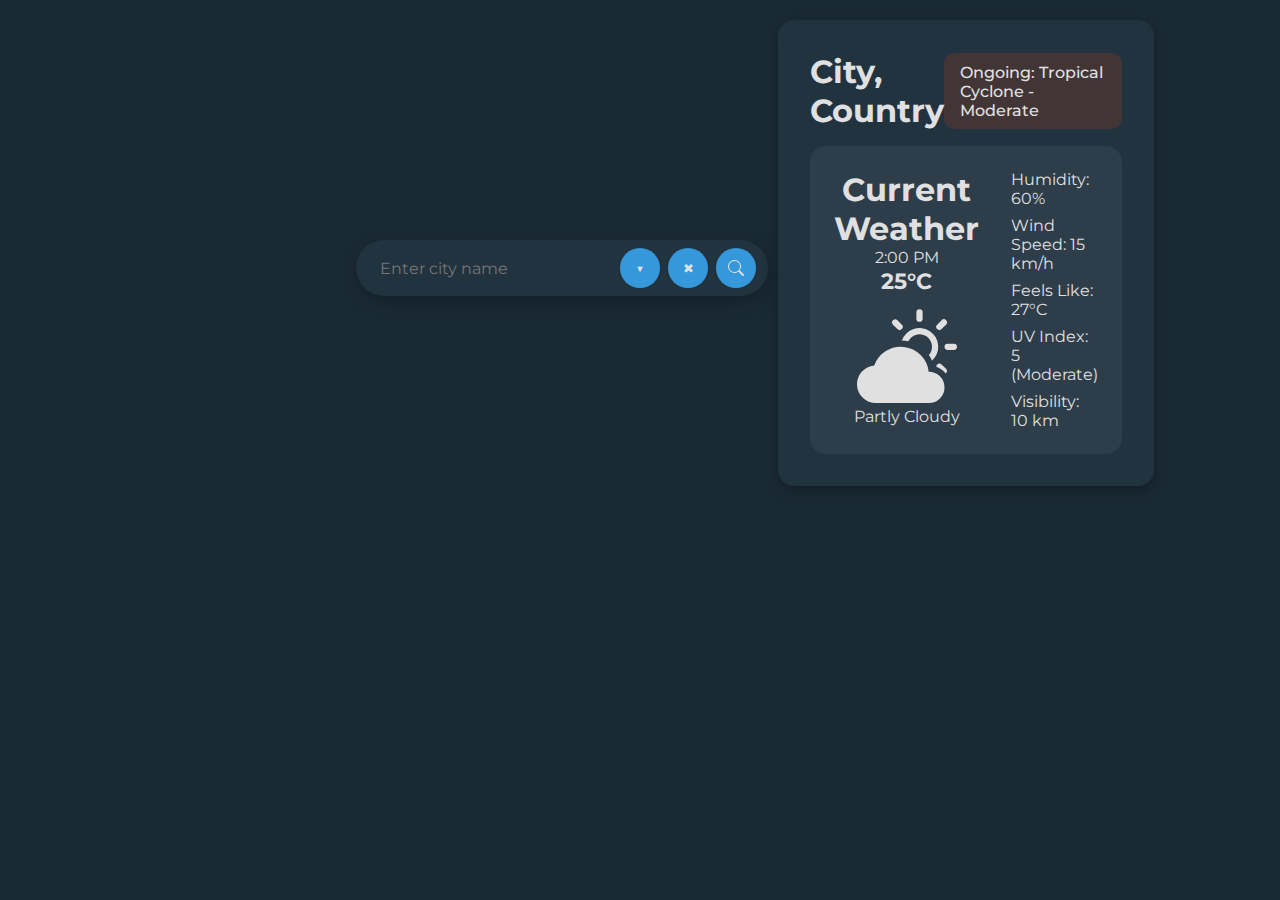
<file: IT 110 Midterm Project/index.html>
<!DOCTYPE html>
<html lang="en">
    <head>
        <meta charset="UTF-8">
        <meta name="viewport" content="width=device-width, initial-scale=1.0">
        <title>Group 3 Weather Checker App</title>
            <!-- Link to external CSS file -->
            <link rel="stylesheet" href="/index.css">
            <style>
                @import url('https://fonts.googleapis.com/css2?family=Montserrat:ital,wght@0,100..900;1,100..900&display=swap');
            </style>
    </head>
    <body>
        <!--create a minimalist weather checker app-->
        <main class="landing-page">
            <!--consists of search bar to search city, overall display or dashboard of the weather in the chosen city, country or original location-->
            <section class="search-container">
                <!--contains the search bar, and the temp unit pop-up-->
                <form action="/search" method="get" class="search-bar" role="search">
                    <input type="search" id="search-bar" name="q" placeholder="Enter city name" list="city-list"required>
                    
                    <!--Custom buttons-->
                    <button type="button" class="clear-btn" aria-label="Options">▼</button>
                    <button type="button" class="clear-btn" aria-label="Clear">✖</button>
                    <button type="submit" id="search-button" aria-label="Search"> 
                        <svg xmlns="http://www.w3.org/2000/svg" width="16" height="16" fill="currentColor" aria-hidden="true" class="bi bi-search" viewBox="0 0 16 16">
                            <path d="M11.742 10.344a6.5 6.5 0 1 0-1.397 1.398h-.001q.044.06.098.115l3.85 3.85a1 1 0 0 0 1.415-1.414l-3.85-3.85a1 1 0 0 0-.115-.1zM12 6.5a5.5 5.5 0 1 1-11 0 5.5 5.5 0 0 1 11 0"/>
                        </svg>
                    </button>
                </form>
                <!-- The datalist provides the options for the input -->
                <datalist id="city-list">
                    <option value="London, UK">
                    <option value="New York, USA">
                    <option value="Tokyo, Japan">
                    <option value="Paris, France">
                    <option value="Sydney, Australia">
                    <option value="Berlin, Germany">
                    <option value="Beijing, China">
                    <option value="Cairo, Egypt">
                    <option value="Rio de Janeiro, Brazil">
                    <option value="Mumbai, India">
                </datalist>

         <section class="weather-display">
                <!--this is the overall display or dashboard of the weather in the chosen city, country or original location-->
                <!--Main Frame 1-->
                <!--should have two columns of containers-->
                <div class="city-header">
                    <div class="city-country-header">
                        <h1><span class="city-name">City, </span><span class="country-name">Country</span></h1>
                    </div>
                    <div class="ongoing-warning">
                        <!--this is a overview summary to display a potential weather warning-->
                        <p id="warning-text">Ongoing: Tropical Cyclone - Moderate</p>
                    </div>
                </div>
                <div class="main-weather-info">
                    <div class="left-column">
                            <h1 id="current">Current Weather</h1>
                            <time id="local-time">2:00 PM</time>
                            <h2 id="temperature">25°C</h2> <!--if user chooses C as temp unit-->
                            <svg xmlns="http://www.w3.org/2000/svg" width="100" height="100" fill="currentColor" class="bi bi-cloud-sun-fill" viewBox="0 0 16 16">
                                <path d="M11.473 11a4.5 4.5 0 0 0-8.72-.99A3 3 0 0 0 3 16h8.5a2.5 2.5 0 0 0 0-5z"/>
                                <path d="M10.5 1.5a.5.5 0 0 0-1 0v1a.5.5 0 0 0 1 0zm3.743 1.964a.5.5 0 1 0-.707-.707l-.708.707a.5.5 0 0 0 .708.708zm-7.779-.707a.5.5 0 0 0-.707.707l.707.708a.5.5 0 1 0 .708-.708zm1.734 3.374a2 2 0 1 1 3.296 2.198q.3.423.516.898a3 3 0 1 0-4.84-3.225q.529.017 1.028.129m4.484 4.074c.6.215 1.125.59 1.522 1.072a.5.5 0 0 0 .039-.742l-.707-.707a.5.5 0 0 0-.854.377M14.5 6.5a.5.5 0 0 0 0 1h1a.5.5 0 0 0 0-1z"/>
                            </svg>
                            <p id="weather-description">Partly Cloudy</p>
                        </div>
                        <div class="right-column">
                            <!--this is the additional info for the weather-->
                            <p id="humidity">Humidity: 60%</p>
                            <p id="wind-speed">Wind Speed: 15 km/h</p>
                            <p id="feels-like">Feels Like: 27°C</p>
                            <p id="uv-index">UV Index: 5 (Moderate)</p>
                            <p id="visibility">Visibility: 10 km</p>
                        </div>
                    </div>
                </div>
            </section>
        </main>

              
    </body>
</html>
</file>
<file: index.css>
/* ===== ROOT & GLOBAL STYLES ===== */
:root {
  --bg-color: #1a2a35;      
  --text-color: #e0e0e0;    
  --card-bg: #223340;       
  --accent-color: #3498db;  
  --accent-hover: #2d89c6;
  --border-color: #3f5160;
  --box-shadow: 0 5px 15px rgba(0, 0, 0, 0.3);
}

* {
  font-family: 'Montserrat', sans-serif;
  color: var(--text-color);
  margin: 0;
  box-sizing: border-box;
  transition: all 0.3s ease;
}

body {
  flex-direction: column;
  align-items: center;
  background-color: var(--bg-color);
  padding: 20px;
  margin-left: 230px;
  display: flex;
  transition: all 0.3s ease;
}

/* ===== SEARCH BAR & LOCATION BUTTON ===== */
.search-container {
  display: flex;
  justify-content: center;
  align-items: center;
  gap: 10px;
  width: 100%;
  max-width: 720px;
  margin-bottom: 20px;
  transition: margin-right 0.3s ease;
}

.search-bar {
  display: flex;
  align-items: center;
  border-radius: 50px;
  padding: 8px 12px;
  background: var(--card-bg);
  box-shadow: 0 6px 18px rgba(0,0,0,0.25);
  flex: 1;
  gap: 8px;
  transition: margin-right 0.3s ease;
}

.search-bar input {
  flex: 1;
  border: none;
  outline: none;
  background: transparent;
  padding: 10px 12px;
  font-size: 16px;
  color: var(--text-color);
}

.search-bar button {
  border: none;
  border-radius: 50%;
  width: 40px;
  height: 40px;
  background: var(--accent-color);
  cursor: pointer;
  display: flex;
  align-items: center;
  justify-content: center;
}

.search-bar button:hover {
  background: var(--accent-hover);
}

.search-bar select {
  border: none;
  border-radius: 12px;
  padding: 6px 10px;
  background: var(--accent-color);
  color: #fff;
  cursor: pointer;
  font-weight: 600;
}

.search-bar select:hover {
  background: var(--accent-hover);
}

.location-btn {
  width: 45px;
  height: 45px;
  border-radius: 50%;
  background: var(--accent-color);
  display: flex;
  justify-content: center;
  align-items: center;
  cursor: pointer;
  box-shadow: 0 4px 12px rgba(0,0,0,0.3);
}

.location-btn:hover {
  background: var(--accent-hover);
  transform: scale(1.05);
}

/* ===== WEATHER DISPLAY ===== */
.weather-display {
  width: min(1100px, 94%);
  padding: 2rem;
  border-radius: 16px;
  background: var(--card-bg);
  box-shadow: var(--box-shadow);
  margin-bottom: 30px;
  transition: margin-right 0.3s ease;
}

.city-header {
  display: flex;
  justify-content: space-between;
  align-items: center;
  margin-bottom: 1rem;
}

.city-country-header h1 {
  font-size: 2rem;
  font-weight: 700;
}

.ongoing-warning {
  padding: 0.6rem 1rem;
  background: rgba(255,69,0,0.15);
  border-radius: 10px;
  font-weight: 500;
}

.main-weather-info {
  display: flex;
  justify-content: space-between;
  gap: 2rem;
  padding: 1.5rem;
  border-radius: 16px;
  background: rgba(255,255,255,0.05);
}

.left-column {
  flex: 1;
  text-align: center;
}

.left-column h2 {
  font-size: 1.4rem;
  margin-bottom: 8px;
}

.left-column h3 {
  font-size: 2.4rem;
  margin: 10px 0;
}

.left-column img {
  margin: 10px 0;
}

.right-column {
  flex: 1;
  display: flex;
  flex-direction: column;
  justify-content: center;
  gap: 0.5rem;
  font-size: 1rem;
}

/* ===== FORECAST & OTHER CITIES ===== */
.forecast-container,
.other-cities-container {
  width: min(1100px, 100%);
  padding: 30px;
  border-radius: 16px;
  background: var(--card-bg);
  border: 2px solid rgba(255,255,255,0.1);
  box-shadow: 0 6px 16px rgba(0,0,0,0.25);
  margin-bottom: 30px;
  transition: margin-right 0.3s ease;
}

.forecast-container h2,
.other-cities-container h2 {
  margin-bottom: 12px;
  font-size: 1.3rem;
  font-weight: 700;
  color: var(--text-color);
}

/* ===== 5-DAY FORECAST FIXED ===== */
.forecast-box {
  display: grid;
  grid-template-columns: repeat(5, 1fr);
  gap: 16px;
}

.forecast-box .day {
  background: rgba(255,255,255,0.1);
  border-radius: 12px;
  text-align: center;
  padding: 12px 8px;
  font-weight: 600;
}

.forecast-box .day img {
  width: 50px;
  height: 50px;
  margin: 6px 0;
}

/* ===== OTHER CITIES FIXED ===== */
.other-cities-container {
  width: 100%;          /* make the container take full width */
  padding: 15px;
  margin: 0 auto;       /* center it if needed */
  box-sizing: border-box;
}

.city-grid {
  display: grid;
  grid-template-columns: repeat(3, 1fr);  /* 3 equal columns */
  grid-auto-rows: 160px;                  /* row height */
  gap: 20px;                              /* spacing between cards */
  width: 100%;                            /* fill parent width */
  box-sizing: border-box;
}

.city-card {
  background-color: #223340;
  color: #e0e0e0;
  border-radius: 10px;
  text-align: center;
  display: flex;
  flex-direction: column;
  justify-content: center;
  align-items: center;
  width: 95%;                            /* stretch full width of grid column */
  box-sizing: border-box;
  margin: 0 10px 10px ;
  margin-bottom: 2px;
}

.city-card .city-name {
  font-weight: 700;
  margin-bottom: 8px;
  font-size: 1.2rem;
}

.city-card .temp {
  font-size: 1.4rem;
  margin-bottom: 6px;
}

.city-card .weather {
  color: var(--accent-color);
  font-weight: 600;
}

/* ===== WEATHER MAP ===== */
.weather-map-container {
  width: min(1100px, 100%);
  padding: 20px;
  border-radius: 16px;
  background: var(--card-bg);
  border: 2px solid rgba(255,255,255,0.1);
  box-shadow: 0 6px 16px rgba(0,0,0,0.25);
  margin-bottom: 30px;
}

.weather-map-container h2 {
  margin-bottom: 12px;
  font-size: 1.3rem;
  font-weight: 700;
  color: var(--text-color);
}

.weather-map-box {
  border-radius: 16px;
  overflow: hidden;
  height: 450px;
  background: var(--card-bg);
  box-shadow: inset 0 0 6px rgba(0,0,0,0.4);
}

#map {
  width: 100%;
  height: 100%;
  border-radius: 12px;
}

/* ===== SIDEBAR ===== */

/* Main layout container */
.sidebar {
  position: fixed;
  top: 0;
  left: 0;
  width: 230px;
  height: 100vh;
  background: var(--card-bg);
  padding: 20px;
  display: flex;
  flex-direction: column;
  justify-content: space-between;
  border-right: 2px solid rgba(255,255,255,0.1);
  box-shadow: 4px 0 15px rgba(0,0,0,0.3);
  z-index: 10;
}

.sun-info {
  font-size: 0.8rem;
  color: var(--accent-color);
  margin-top: 6px;
  line-height: 1.3;
}

.logo {
  font-size: 1.6rem;
  font-weight: 700;
  margin-bottom: 30px;
  color: var(--accent-color);
  text-align: center;
}

.nav-links {
  display: flex;
  flex-direction: column;
  gap: 16px;
}

.nav-links a {
  padding: 10px 12px;
  border-radius: 10px;
  text-decoration: none;
  color: var(--text-color);
  font-weight: 500;
}

.nav-links a.active,
.nav-links a:hover {
  background: rgba(255,255,255,0.1);
  color: var(--accent-color);
}

.theme-toggle {
  padding: 10px 16px;
  border-radius: 12px;
  border: none;
  background: var(--accent-color);
  color: #fff;
  font-weight: 600;
  cursor: pointer;
}

.theme-toggle:hover {
  background: var(--accent-hover);
  transform: scale(1.05);
}
  

/* ===== SUN PATH DIAGRAM ===== */
.sun-path-container {
  position: sticky;
  top: 20px;
  right: 40px;

  display: flex;
  flex-direction: column;
  align-items: center;

  width: min(1100px, 100%);
  padding: 20px;
  border-radius: 16px;

  background: var(--card-bg);
  border: 2px solid rgba(255,255,255,0.1);
  box-shadow: var(--box-shadow, 0 6px 16px rgba(0,0,0,0.25));
  color: #fff;

  margin: 20px auto 30px;
}

/* === Header === */
.sun-path-container h2 {
  text-align: center;
  font-size: 1.3rem;
  font-weight: 700;
  color: var(--accent-color, #ffd65b);
  margin-bottom: 15px;
}

/* === Content Layout === */
.sun-path-content {
  display: flex;
  justify-content: space-between;
  align-items: stretch;
  width: 100%;
  gap: 20px;
}

/* === Left: Canvas Area === */
.sun-path-left {
  flex: 1;
  display: flex;
  justify-content: center;
  align-items: center;
}

.sun-path-left canvas,
#sunPathCanvas {
  width: 100%;
  height: 220px;
  border-radius: 12px;
  background: linear-gradient(to bottom, #87CEEB 0%, #001f3f 100%);
  box-shadow: inset 0 0 6px rgba(0,0,0,0.4);
}

/* === Right: Info Area === */
.sun-path-right {
  flex: 1;
  background: rgba(0,0,0,0.3);
  border-radius: 12px;
  padding: 15px 20px;
  display: flex;
  flex-direction: column;
  justify-content: center;
  font-size: 1rem;
  line-height: 1.7;
  color: #e6e6e6;
}

.sun-path-right p {
  margin: 8px 0;
}

.sun-path-right strong {
  color: var(--accent-color, #ffd65b);
}

/* === Sun Info Text === */
.sun-info {
  margin-top: 10px;
  font-size: 0.95rem;
  color: var(--accent-color, #ffd65b);
  font-weight: 600;
  text-align: center;
}

/* ====== CITY CARD STYLING & ANIMATIONS ====== */
.city-card {
  background: linear-gradient(145deg, #1e293b, #0f172a);
  color: white;
  padding: 15px 20px;
  border-radius: 15px;
  box-shadow: 0 4px 10px rgba(0,0,0,0.3);
  text-align: center;
  cursor: pointer;
  transition: all 0.3s ease;
  transform: translateY(0);
  border: 1px solid transparent;
}

.city-card:hover {
  background: linear-gradient(145deg, #334155, #1e293b);
  transform: translateY(-6px) scale(1.05);
  box-shadow: 0 6px 16px rgba(0,0,0,0.4);
  border-color: #38bdf8; /* sky-blue highlight */
}

.city-card:active {
  transform: scale(0.98);
  box-shadow: 0 2px 6px rgba(0,0,0,0.4);
  border-color: #0ea5e9;
}

/* Optional: make the temperature text glow slightly */
.city-card .temp {
  font-size: 1.2em;
  font-weight: bold;
  color: #fbbf24;
  transition: color 0.3s ease;
}

.city-card:hover .temp {
  color: #fde68a;
}

/* Make icons fade in smoothly */
.city-card img.weather-icon {
  transition: opacity 0.3s ease, transform 0.3s ease;
}

.city-card:hover img.weather-icon {
  opacity: 1;
  transform: scale(1.1);
}

/* ===== DARK MODE (default) ===== */
body.dark-mode .city-card {
  background: linear-gradient(145deg, #1e293b, #0f172a);
  color: white;
  border: 1px solid transparent;
}

body.dark-mode .city-card:hover {
  background: linear-gradient(145deg, #334155, #1e293b);
  border-color: #38bdf8;
}

/* ===== LIGHT MODE ===== */
body.light-mode .city-card {
  background: linear-gradient(145deg, #f8fafc, #e2e8f0);
  color: #111827;
  border: 1px solid #cbd5e1;
  box-shadow: 0 4px 10px rgba(0,0,0,0.1);
}

body.light-mode .city-card:hover {
  background: linear-gradient(145deg, #ffffff, #e5e7eb);
  transform: translateY(-6px) scale(1.05);
  border-color: #38bdf8;
  box-shadow: 0 6px 16px rgba(0,0,0,0.15);
}

body.light-mode .city-card .temp {
  color: #eab308;
}

/* ===== FIX FOR 5-DAY FORECAST CARDS LIGHT/DARK MODE ===== */

/* 🌓 Default Forecast Card Look */
.forecast-box .day {
  background: rgba(255, 255, 255, 0.08);
  color: #fff;
  border: 1px solid rgba(255, 255, 255, 0.1);
  border-radius: 10px;
  padding: 15px;
  text-align: center;
  box-shadow: 0 2px 5px rgba(0, 0, 0, 0.3);
  transition: all 0.3s ease;
  cursor: pointer;
}

/* 🌙 Dark Mode Forecast Cards */
body.dark-mode .forecast-box .day {
  background: rgba(255, 255, 255, 0.1);
  color: #fff;
  border: 1px solid rgba(255, 255, 255, 0.1);
  box-shadow: 0 2px 8px rgba(0, 0, 0, 0.4);
}
body.dark-mode .forecast-box .day:hover {
  transform: translateY(-5px) scale(1.03);
  box-shadow: 0 8px 16px rgba(255, 255, 255, 0.2);
  background: rgba(255, 255, 255, 0.15);
}

/* ☀️ Light Mode Forecast Cards */
body.light-mode .forecast-box .day {
  background: #ffffff;
  color: #222;
  border: 1px solid #ddd;
  box-shadow: 0 3px 8px rgba(0, 0, 0, 0.1);
}
body.light-mode .forecast-box .day:hover {
  transform: translateY(-6px) scale(1.04);
  background: #f4f9ff;
  box-shadow: 0 8px 18px rgba(0, 0, 0, 0.2);
}

/* 🌈 Optional: Add smooth glow when hovered */
body.light-mode .forecast-box .day:hover {
  box-shadow: 0 0 15px rgba(0, 136, 255, 0.3);
}
body.dark-mode .forecast-box .day:hover {
  box-shadow: 0 0 15px rgba(255, 255, 255, 0.2);
}

/* ✨ Enhanced Dark Mode Hover Animation for Forecast Cards */
body.dark-mode .forecast-card:hover {
  transform: translateY(-6px) scale(1.05);
  background: rgba(255, 255, 255, 0.15);
  box-shadow: 0 8px 20px rgba(0, 255, 255, 0.25);
  border-color: rgba(0, 255, 255, 0.4);
  transition: all 0.3s ease;
}

.forecast-container {
  margin-top: 60px;
}

/* ====== SIDE BAR TOGGLE ====== */
.sidebar-toggle {
  position: absolute;
  top: 10%;
  right: -18px; /* makes it stick outside the sidebar */
  transform: translateY(-50%);
  background-color: var(--card-bg);
  border: none;
  border-radius: 0 8px 8px 0;
  color: #fff;
  border-right: 2px solid rgba(255,255,255,0.1);
  width: 24px;
  height: 48px;
  cursor: pointer;
  display: flex;
  align-items: center;
  justify-content: center;
  transition: right 0.3s ease, background-color 0.3s ease;
  z-index: 10;
}

.sidebar-toggle:hover {
  background-color: var(--accent-hover-color, #555);
}

/* ====== SIDEBAR BASE ====== */
.sidebar {
  transition: transform 0.4s ease, opacity 0.4s ease; /* ✅ ADDED smoother slide+fade */
  opacity: 1; /* ✅ ADDED */
}

/* Sidebar hidden (retracted) state */
.sidebar.collapsed {
  transform: translateX(-220px);
  opacity: 0.3; /* ✅ ADDED subtle fade-out effect */
}

.sidebar.collapsed .sidebar-toggle {
  right: -18px;
}

/* ✅ FIX: Ensure toggle button is always visible */
.sidebar-toggle {
  position: absolute;
  top: 50%; /* Center vertically */
  right: -20px; /* Slightly outside sidebar */
  transform: translateY(-50%);
  background-color: var(--card-bg, #333);
  border: none;
  border-radius: 0 8px 8px 0;
  color: #fff;
  font-size: 18px;
  cursor: pointer;
  z-index: 999; /* Make sure it stays above other elements */
  transition: background-color 0.3s ease, right 0.4s ease;
}

.sidebar-toggle:hover {
  background-color: var(--accent-hover-color, #555);
}

/* ====== SIDEBAR TOGGLE ====== */
.sidebar {
  position: fixed;
  left: 0;
  top: 0;
  height: 100%;
  width: 220px;
  background: var(--card-bg, #1e1e2f);
  color: #fff;
  transition: transform 0.3s ease;
  z-index: 100;
}

/* Toggle button styling */
.sidebar-toggle {
  position: absolute;
  top: 50%;
  right: -18px;
  transform: translateY(-50%);
  background-color: var(--card-bg, #1e1e2f);
  border: none;
  border-radius: 0 8px 8px 0;
  color: #fff;
  border-right: 2px solid rgba(255,255,255,0.1);
  width: 24px;
  height: 48px;
  cursor: pointer;
  display: flex;
  align-items: center;
  justify-content: center;
  transition: background-color 0.3s ease;
}

.sidebar-toggle:hover {
  background-color: var(--accent-hover-color, #555);
}

/* Collapsed sidebar state */
.sidebar.collapsed {
  transform: translateX(-200px);
}


/* Default layout when sidebar is open */
.main-content {
  margin-left: 250px;
  margin-right: 0;
  transition: margin 0.3s ease;
}

/* ===== WHEN SIDEBAR IS COLLAPSED ===== */
body.sidebar-collapsed .main-content {
  margin-left: auto;
  margin-right: auto;
  transition: margin 0.3s ease;
  max-width: 1100px; /* keep centered width neat */
}

.main-content > section {
  width: 100%;
  max-width: 1100px;
  margin: 0 auto;
  box-sizing: border-box;
}

.sidebar-toggle {
  z-index: 1100;
}

body.sidebar-collapsed .main-content {
  margin-left: auto;
  margin-right: auto;
  width: min(1100px, 95%);
  display: flex;
  flex-direction: column;
  align-items: center;
  justify-content: center;
}

.sidebar.collapsed ~ section, .sidebar.collapsed ~ div{
  margin-right: 225px; /* match collapsed sidebar width */
  transition: margin-right 0.3s ease;
}

/* ===== FIXED TEMP UNIT BUTTON ===== */
#tempUnit {
  width: 40px;             /* same as search button */
  height: 40px;            /* same as search button */
  border-radius: 50%;      /* circular */
  border: none;
  background-color: var(--accent-color); 
  color: #fff;
  font-weight: bold;
  font-size: 16px;         
  text-align: center;
  cursor: pointer;
  outline: none;
  padding: 0;              
  margin: 0;
  -webkit-appearance: none;
  -moz-appearance: none;
  appearance: none;
  display: flex;
  align-items: center;
  justify-content: center;
  position: relative;
}

/* Add dropdown arrow icon inside the circle */
#tempUnit::after {
  content: "▼";  
  position: absolute;
  right: 6px;             /* adjust inside circle */
  font-size: 10px;
  pointer-events: none;
  color: #fff;
}

/* Hover effect like search button */
#tempUnit:hover {
  background-color: var(--accent-hover);
}


/* ===== LIGHT MODE TEXT COLORS ===== */
body.light-mode {
  --text-color: #111; /* dark text for readability */
  --box-bg-color: #f0f0f0; /* light background for boxes */
}

/* Branding text and quotes */
body.light-mode .branding,
body.light-mode .branding-title,
body.light-mode .branding-logo-text,
body.light-mode .weather-quote,
body.light-mode .weather-tip {
  color: var(--text-color);
  background-color: var(--box-bg-color); /* optional for boxes */
}

/* If your stats box has padding/borders */
body.light-mode .weather-tip {
  border: 1px solid #ccc; /* make it more visible in light mode */
  padding: 10px;
  border-radius: 8px;
}

/* ===== LIGHT MODE TEXT COLORS ===== */
body.light-mode {
  --text-color: #111;        /* dark text for readability */
  --box-bg-color: #f0f0f0;   /* light background for boxes */
}

/* Branding text, quotes, and tips */
body.light-mode .branding,
body.light-mode .branding-title,
body.light-mode .branding-logo-text,
body.light-mode .weather-quote,
body.light-mode .weather-tip {
  color: var(--text-color);
  background-color: var(--box-bg-color); /* optional for boxes */
}

/* If your stats box has padding/borders */
body.light-mode .weather-tip {
  border: 1px solid #ccc; /* make it more visible in light mode */
  padding: 10px;
  border-radius: 8px;
}

/* ===== ADDITIONAL FIX FOR RIGHT-COLUMN STATS ===== */
body.light-mode .right-column p {
  color: #333333;  /* dark gray so humidity, wind, etc are readable */
}


/* ===== LIGHT MODE FIX ===== */
body.light-mode {
  --text-color: #111;         /* general text */
  --accent-color: #3498db;    /* optional accent color in light mode */
  --card-bg: #f0f0f0;         /* background for cards/boxes */
  --stats-label-color: #1a2a35; /* labels like Humidity, Wind */
  --stats-desc-color: #333333;  /* values/descriptions */
}

/* Branding, quotes, tips */
body.light-mode .branding,
body.light-mode .branding-title,
body.light-mode .branding-logo-text,
body.light-mode .weather-quote,
body.light-mode .weather-tip {
  color: var(--text-color);
  background-color: var(--card-bg); /* optional */
}

/* Right-column stats (Humidity, Wind, Tip) */
body.light-mode .right-column p {
  color: var(--stats-desc-color) !important;
}

/* Weather stats table */
body.light-mode #weatherStats th {
  color: var(--stats-label-color) !important;
}

body.light-mode #weatherStats td {
  color: var(--stats-desc-color) !important;
}

/* City cards */
body.light-mode .city-card h4,
body.light-mode .city-card .temp,
body.light-mode .city-card .weather {
  color: var(--text-color) !important;
}

/* Alerts box */
body.light-mode #weatherAlert {
  color: var(--text-color) !important;
}

/* ===== Sidebar Base ===== */
.sidebar {
  position: fixed; /* Keep it fixed to the left */
  top: 0;
  left: 0;         /* Sidebar on left side */
  height: 100vh;   /* Full viewport height */
  width: 220px;
  background-color: var(--card-bg);
  display: flex;
  flex-direction: column;
  justify-content: space-between;
  transition: transform 0.3s ease;
  z-index: 5;
}

/* ===== Sidebar Toggle Button ===== */
.sidebar-toggle {
  position: absolute;
  top: 100px;       /* Slightly below top, near logo */
  right: -18px;    /* Stick outside sidebar */
  background-color: var(--card-bg);
  border: none;
  border-radius: 0 8px 8px 0;
  color: #fff;
  width: 24px;
  height: 48px;
  cursor: pointer;
  display: flex;
  align-items: center;
  justify-content: center;
  z-index: 10;
  transition: right 0.3s ease, background-color 0.3s ease;
}

.sidebar-toggle:hover {
  background-color: var(--accent-hover, #555);
}

/* ===== Collapsed State ===== */
.sidebar.collapsed {
  transform: translateX(-220px); /* Slide left */
}

.sidebar.collapsed .sidebar-toggle {
  right: -18px;
  background-color: white;
  color: black;
}

.sidebar.collapsed .sidebar-toggle:hover {
background-color: var(--accent-hover, #555);
}

/* Transition for smooth repositioning */
.search-container,
.weather-display,
.forecast-container,
.weather-map-container,
.other-cities-container,
.sun-path-container {
  transition: margin-left 0.3s ease;
}


/* Wrapper to center the sun path */
.sun-path-wrapper {
    width: 100%;           /* take full width of parent */
    max-width: 800px;      /* optional max width */
    margin: 0 auto;        /* center horizontally */
    display: flex;
    justify-content: center;
    align-items: center;
    overflow: hidden;      /* prevent overflowing */
    padding: 20px 0;       /* optional spacing */
}

/* ===== RESPONSIVE ===== */
@media(max-width: 900px) {
  .main-weather-info { flex-direction: column; }
  .cities-box { grid-template-columns: repeat(2, 1fr); }
  .forecast-box { grid-template-columns: repeat(2, 1fr); overflow-x: auto; }
  .search-container { flex-direction:row ; gap: 10px; padding: 10px; }
  .sun-path-content{ flex-direction: column;}
  .sun-path-left, .sun-path-right { width: 100%; }
    body{
    display: flex;
    flex-direction: column;
    align-items: center;  /* Centers everything horizontally */
    justify-content: flex-start;
    margin: 0 auto;
    padding: 10px;
    max-width: 1200px;
    transition: margin-left 0.3s ease;
    margin-left: 0 !important;
  }

    /* Sidebar hidden on retract */
  aside.sidebar {
    position: fixed;
    top: 0;
    left: 0;
    height: 100%;
    transition: transform 0.3s ease;
    z-index: 100;
  }
   aside.sidebar.collapsed {
    transform: translateX(-100%);
  }

   /* Center all main content */

  section,
  .search-container {
    width: 100%;
    max-width: 1000px;
    margin: 0 auto;
    padding: 0
    transition: margin-left 0.3s ease;
  }
  
    /* ✅ Keep everything centered when sidebar is retracted */
  body.sidebar-collapsed section,
  body.sidebar-collapsed .search-container {
    margin-left: 0 !important;
  }
    /* Optional: adjust grids inside sections */
  .main-weather-info {
    flex-direction: column;
  }

    .cities-box {
    grid-template-columns: repeat(2, 1fr);
  }
    .forecast-box {
    grid-template-columns: repeat(2, 1fr);
    overflow-x: auto;
  }
    .city-grid {
    grid-template-columns: repeat(2, 1fr); /* 2 columns instead of 3 */
    gap: 15px;
  }

}

@media (max-width: 600px) {
  .city-card{width: 100%;}
  .forecast-box{flex-direction: column;}
}
  #sunPathCanvas {
  width: 100%;
  height: calc(30vw); /* height scales with screen width */
  max-height: 300px;  /* optional cap */
  border: 1px solid #ccc;
  display: block;
  margin: 0 auto;
}
.weather-map-container #map {
  width: 100%;
  height: 300px; /* desktop */
}

@media (max-width: 600px) {
  .weather-map-container #map {
    height: 200px; /* smaller for phones */
    .forecast-box { flex-direction: column; }
  }
  #sunPathCanvas {
  width: 100%;
  height: calc(30vw); /* height scales with screen width */
  max-height: 300px;  /* optional cap */
  border: 1px solid #ccc;
  display: block;
  margin: 0 auto;
}

.weather-map-container #map {
  width: 100%;
  height: 300px; /* desktop */
}

}

/* Hide on smaller screens */
@media (max-width: 1000px) {
  .sidebar-filler {
    display: none;
  }
}
</file>
